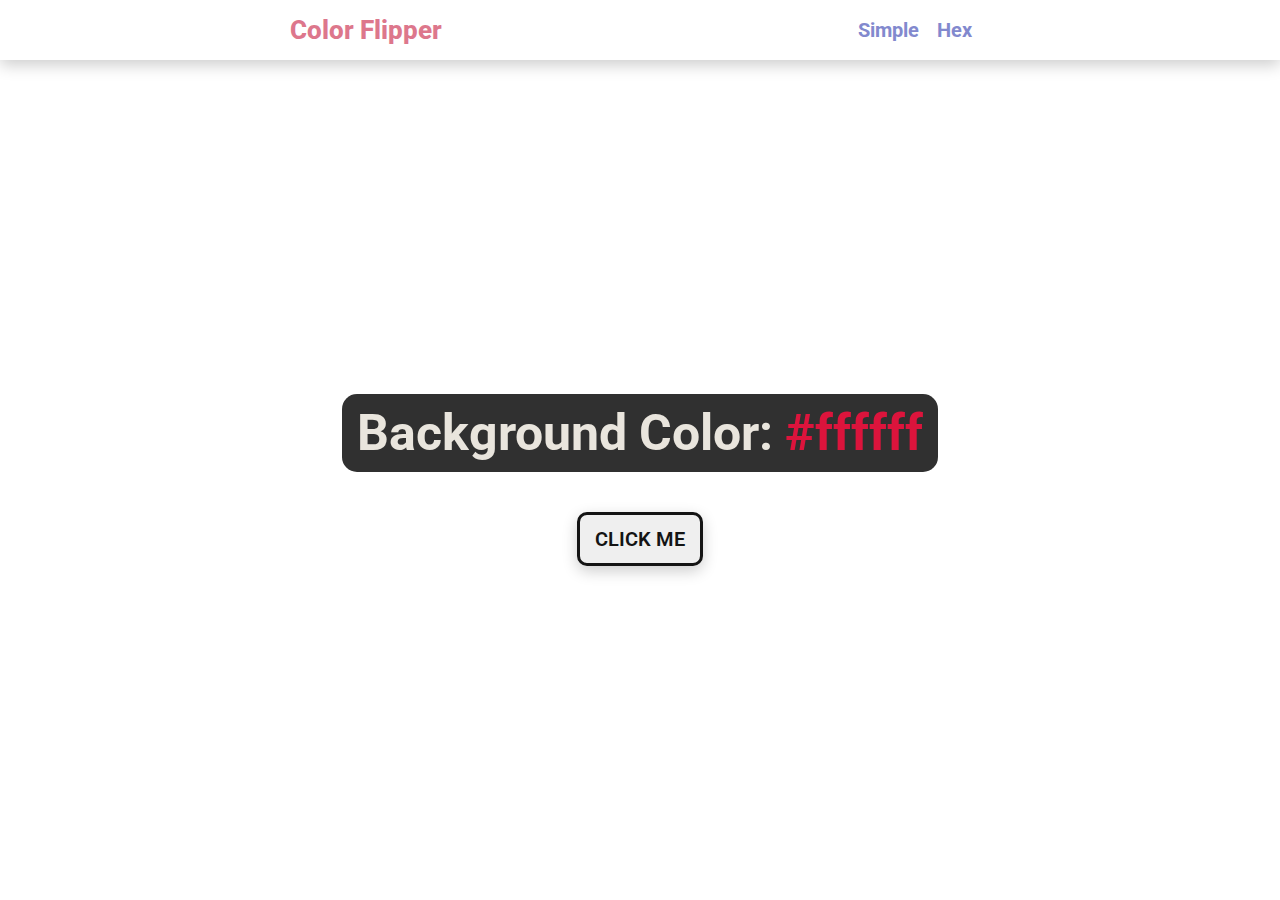
<file: index.html>
<!DOCTYPE html>
<html lang="en">
<head>
    <meta charset="UTF-8">
    <meta http-equiv="X-UA-Compatible" content="IE=edge">
    <meta name="viewport" content="width=device-width, initial-scale=1.0">
    <link rel="stylesheet" href="css/style.css">
    <link rel="preconnect" href="https://fonts.googleapis.com">
    <link rel="preconnect" href="https://fonts.gstatic.com" crossorigin>
    <link href="https://fonts.googleapis.com/css2?family=Roboto:wght@100;300;400&display=swap" rel="stylesheet">
    <title>Color Flipper || Simple</title>
</head>
<body>
    <!-- Navbar - Start -->
    <nav class="nav">
        <div class="nav-center">
            <h4>Color Flipper</h4>
            <ul class="nav-links">
                <li>
                    <a href="index.html">Simple</a>
                </li>
                <li>
                    <a href="hex.html">Hex</a>
                </li>
            </ul>
        </div>
    </nav>
    <!-- Navbar - End -->

    <!-- Main - Start -->
    <main>
        <div class="container">
            <h2>Background Color: 
                <span id="color"> #ffffff</span>
            </h2>
            <button id="button">CLICK ME</button>
        </div>
    </main>
    <!-- Main - End -->

    <script src="js/script.js"></script>
</body>
</html>
</file>
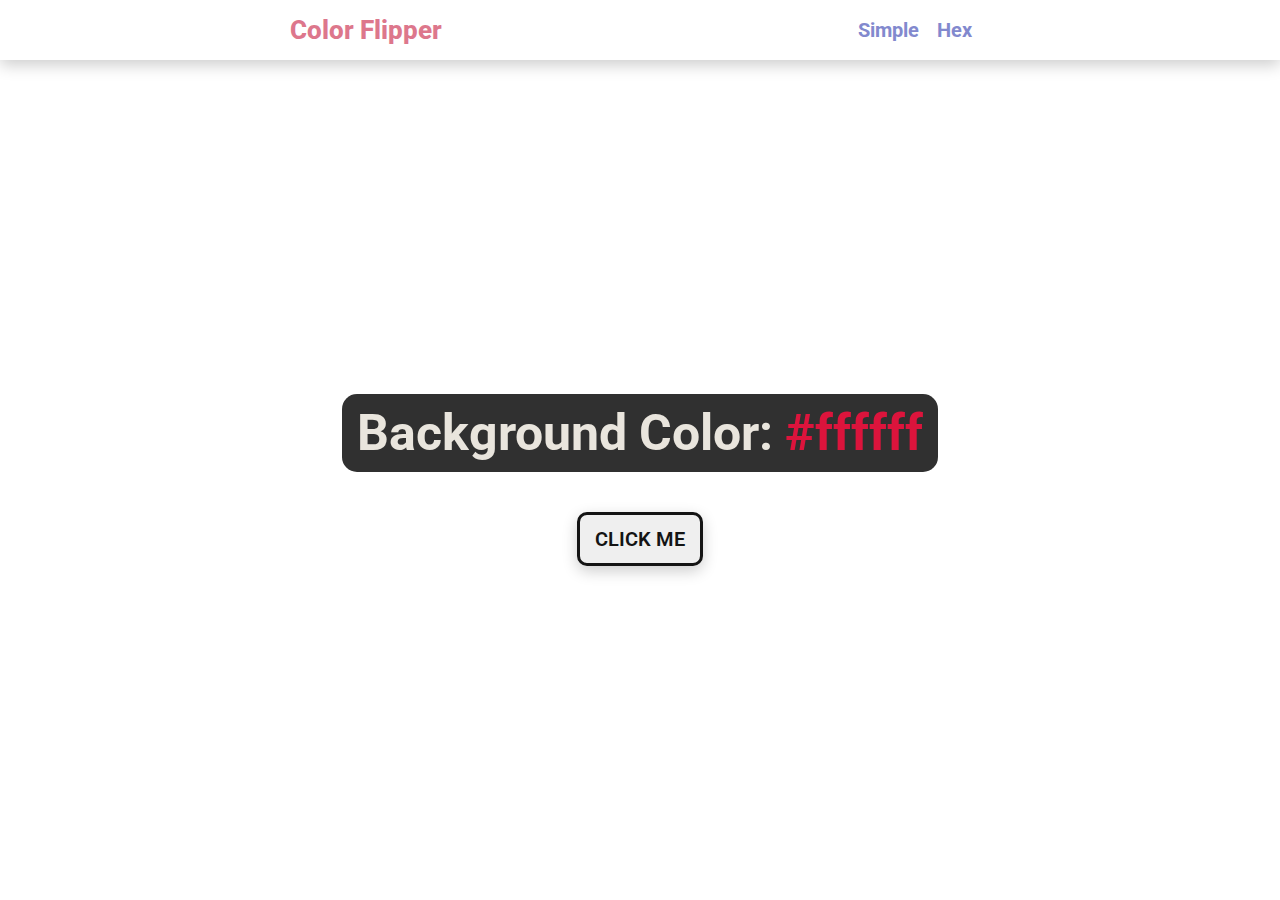
<file: hex.html>
<!DOCTYPE html>
<html lang="en">
<head>
    <meta charset="UTF-8">
    <meta http-equiv="X-UA-Compatible" content="IE=edge">
    <meta name="viewport" content="width=device-width, initial-scale=1.0">
    <link rel="stylesheet" href="css/style.css">
    <link rel="preconnect" href="https://fonts.googleapis.com">
    <link rel="preconnect" href="https://fonts.gstatic.com" crossorigin>
    <link href="https://fonts.googleapis.com/css2?family=Roboto:wght@100;300;400&display=swap" rel="stylesheet">
    <title>Color Flipper || Hex</title>
</head>
<body>
    <!-- Navbar - Start -->
    <nav class="nav">
        <div class="nav-center">
            <h4>Color Flipper</h4>
            <ul class="nav-links">
                <li>
                    <a href="index.html">Simple</a>
                </li>
                <li>
                    <a href="hex.html">Hex</a>
                </li>
            </ul>
        </div>
    </nav>
    <!-- Navbar - End -->

    <!-- Main - Start -->
    <main>
        <div class="container">
            <h2>Background Color: 
                <span id="color"> #ffffff</span>
            </h2>
            <button id="button">CLICK ME</button>
        </div>
    </main>
    <!-- Main - End -->

    <script src="js/app.js"></script>
</body>
</html>
</file>
<file: css/style.css>
*{
    margin: 0;
    padding: 0;
    font-family: 'Roboto', sans-serif;
}

.nav {
    background-color: fff;
    height: 60px;
    width: auto;
    box-shadow: 0 5px 15px rgba(0, 0, 0, 0.2);
}

.nav-center {
    width: 700px;
    height: 60px;
    background-color: fff;
    display: flex;
    justify-content: space-between;
    margin: 0 auto;
    align-items: center;
    vertical-align: middle;
}

h4 {
    color: rgb(221, 119, 140);
    font-size: 26px;
    font-weight: 800;
}

.nav-links {
    display: flex;
    list-style-type: none;
    background-color: fff;
    width: 150px;
    justify-content: space-evenly;
}

a {
    text-decoration: none;
    color: rgb(130, 137, 206);
    font-size: 20px;
    font-weight: 700;
}

main {
    min-height: calc(100vh - 3.75rem);
    display: grid;
    place-items: center;
}

.container {
    text-align: center;
}

h2 {
    background-color: rgb(48, 48, 48);
    color: rgb(233, 229, 221);
    font-size: 50px;
    margin-bottom: 40px;
    padding: 10px 15px;
    border-radius: 15px;
}

button {
    padding: 12px 15px;
    font-size: 20px;
    font-weight: 600;
    color: rgb(20, 20, 20);
    border: 3px solid rgb(20, 20, 20);
    border-radius: 10px;
    box-shadow: 0 5px 15px rgba(0, 0, 0, 0.2);

}

#color {
    color: crimson;
}
</file>
